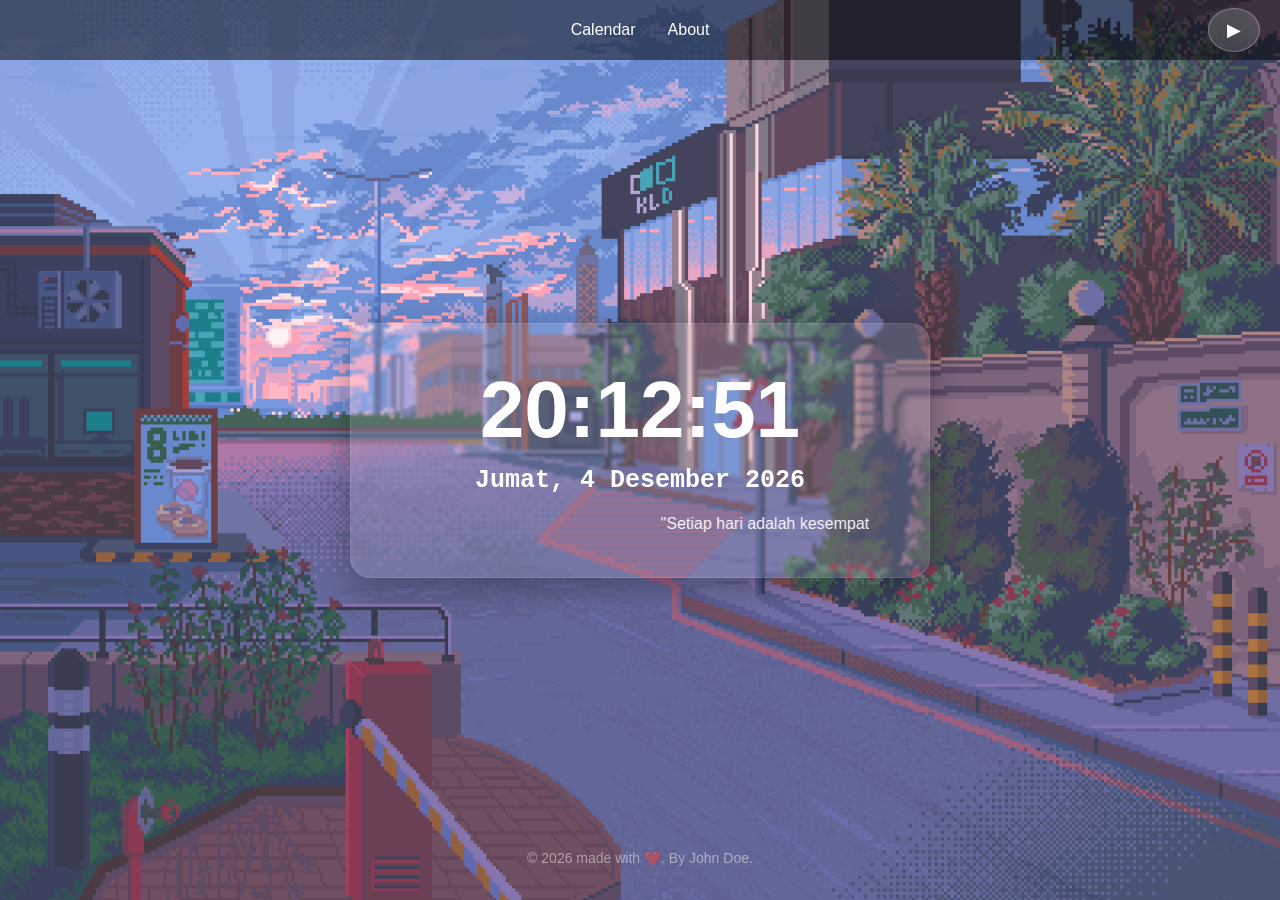
<file: index.html>
<!DOCTYPE html>
<html lang="en">
<head>
    <meta charset="UTF-8">
    <meta name="viewport" content="width=device-width, initial-scale=1.0">
    <title>coba belajar belajar javascript</title>
    <link rel="stylesheet" href="style.css">
</head>
<body class="background">
    <div class="navbar">
        <ul class="nav-links">
            <li><a href="#">Calendar</a></li>
            <li><a href="about.html">About</a></li>
        </ul>
        <div class="music-player">
            <button id="musicButton">▶</button>
            <audio id="backgroundMusic" loop>
                <source src="song/Bad Habit.mp3" type="audio/mpeg">
            </audio>
        </div>
    </div>
    <div class="container">
        <div id="jam">00:00:00</div>
        <div id="tanggal">Senin, 7 September 2026</div>
        <marquee behavior="scroll" direction="left">
            <div id="quotes"></div>
        </marquee>
        <script src="script.js"></script>
    </div>
    <footer>
        <p>&copy; 2026 made with ❤️. By John Doe.</p>
    </footer>
</body>
</html>
</file>
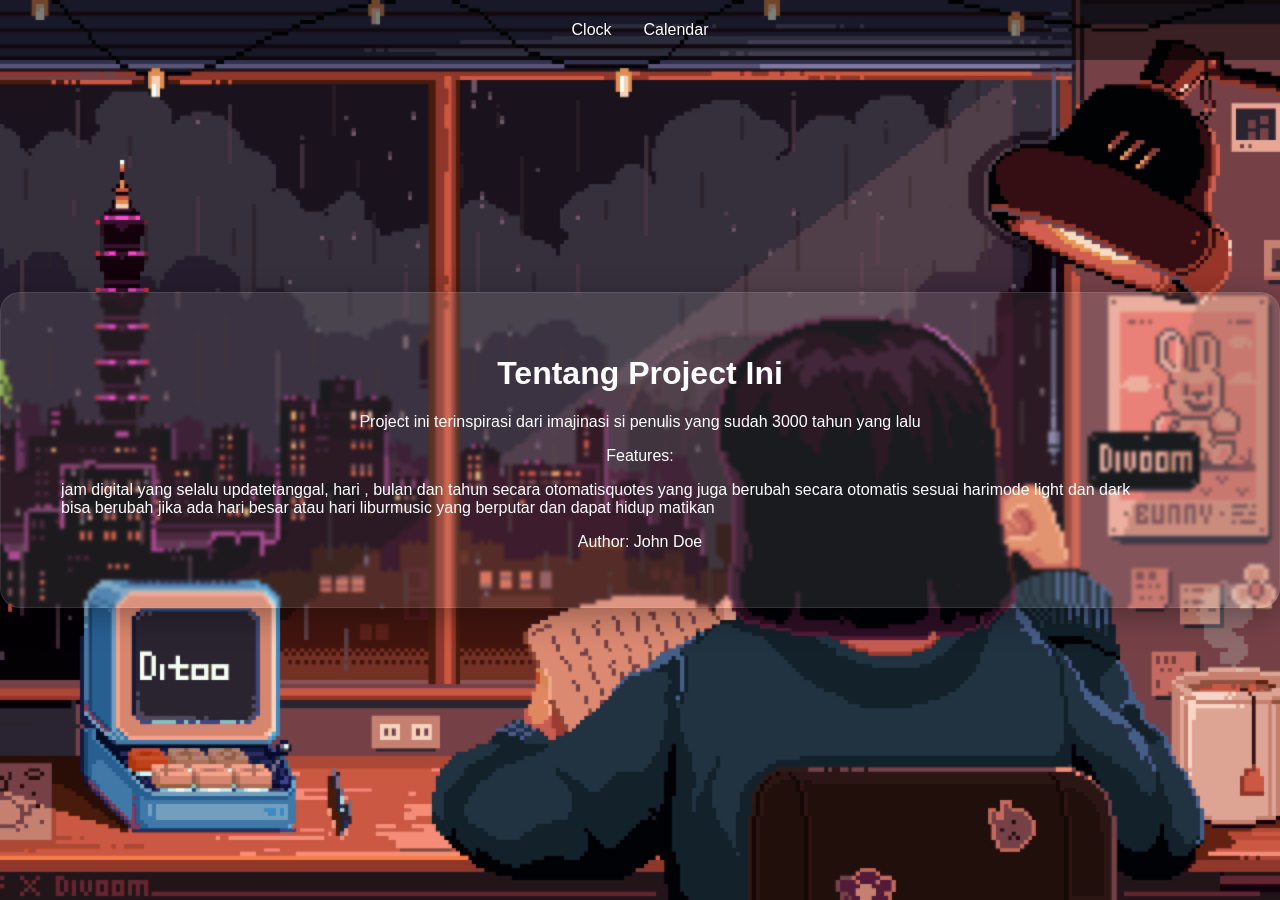
<file: about.html>
<!DOCTYPE html>
<html lang="en">
<head>
    <meta charset="UTF-8">
    <meta name="viewport" content="width=device-width, initial-scale=1.0">
    <title>Document</title>
    <link rel="stylesheet" href="style.css">
</head>
<body class="about-page">
    <div class="navbar">
        <ul class="nav-links">
            <li><a href="index.html">Clock</a></li>
            <li><a href="#">Calendar</a></li>
        </ul>
    </div>
    <div class="container">
        <h1>Tentang Project Ini</h1>
        <p>Project ini terinspirasi dari imajinasi si penulis yang sudah 3000 tahun yang lalu</p>
        <p>Features:</p>
        <ul>
            <li>jam digital yang selalu update</li>
            <li>tanggal, hari , bulan dan tahun secara otomatis</li>
            <li>quotes yang juga berubah secara otomatis sesuai hari</li>
            <li>mode light dan dark</li>
            <li>bisa berubah jika ada hari besar atau hari libur</li>
            <li>music yang berputar dan dapat hidup matikan</li>
        </ul>
        <p>Author: John Doe</p>
    </div>
</body>
</html>
</file>
<file: style.css>
body.background{
    margin: 0;
    height: 100vh;

    display: flex;
    justify-content: center;
    align-items: center;

    background : url(background/2.gif);
    background-size: cover;
    background-position: center;
    color: white;
    
    font-family: Arial, sans-serif;

}
body.about-page{
    margin: 0;
    height: 100vh;

    display: flex;
    justify-content: center;
    align-items: center;

    background : url(background/7.gif);
    background-size: cover;
    background-position: center;
    color: white;
    
    font-family: Arial, sans-serif;
}
#tanggal{
    font-size: 25px;
    font-weight: bold;
    font-family: courier new;
}
.navbar{
    position: fixed;
    top: 0;
    left: 0;
    width: 100%;
    height: 60px;
    background-color: rgba(0, 0, 0, 0.5);
    display: flex;
    justify-content: center;
    align-items: center;
    z-index: 9999;
}
.logo{
    align-items: left;
}
ul {
  list-style-type: none;
  margin: 0;
  padding: 0;
  overflow: hidden;
}

ul li {
  float: left;
}

ul li a {
  display: block;
  color: white;
  text-align: center;
  padding: 14px 16px;
  text-decoration: none;
}

ul li a:hover {
  background : rgba(255, 255, 255, 0.1);
  backdrop-filter: blur(0.1rem);
    -webkit-backdrop-filter: blur(20px);
    border: 0.5px solid rgba(255, 255, 255, 0.1);
    border-radius: 0.5rem;
    box-shadow: 0 8px 32px rgba(0, 0, 0, 0.3);

}

.container{
    padding: 40px 60px;
    text-align: center;

    /* efek transparan */
    background : rgba(255, 255, 255, 0.1);
    
    /* efek kaca */
    backdrop-filter: blur(0.1rem);
    -webkit-backdrop-filter: blur(20px);

    /*border tipis*/
    border: 0.5px solid rgba(255, 255, 255, 0.1);

    /*sudut membulat*/
    border-radius: 20px;

    /* efek bayangan */
    box-shadow: 0 8px 32px rgba(0, 0, 0, 0.3);

    color: white;
}

#jam{
    font-size: 80px;
    font-weight: bold;
}

#tanggal{
    margin-top: 10px;
    font-size: 25px;
}
#quotes{
    margin-top: 20px;
}

footer {
    position: fixed;
    bottom: 20px;
    left: 0;
    width: 100%;

    text-align: center;

    color: rgba(247, 245, 245, 0.5);
    font-size: 14px;
}

.music-player {
    position: fixed;
    right: 20px;
}

#musicButton {
    padding: 10px 18px;

    color: white;
    background: rgba(255, 255, 255, 0.15);

    border: 1px solid rgba(255, 255, 255, 0.3);
    border-radius: 50%;

    backdrop-filter: blur(10px);
    -webkit-backdrop-filter: blur(10px);

    cursor: pointer;
    font-size: 18px;

    transition: 0.2s;
}

#musicButton:hover {
    background: rgba(255, 255, 255, 0.25);
    transform: scale(1.05);
}
</file>
